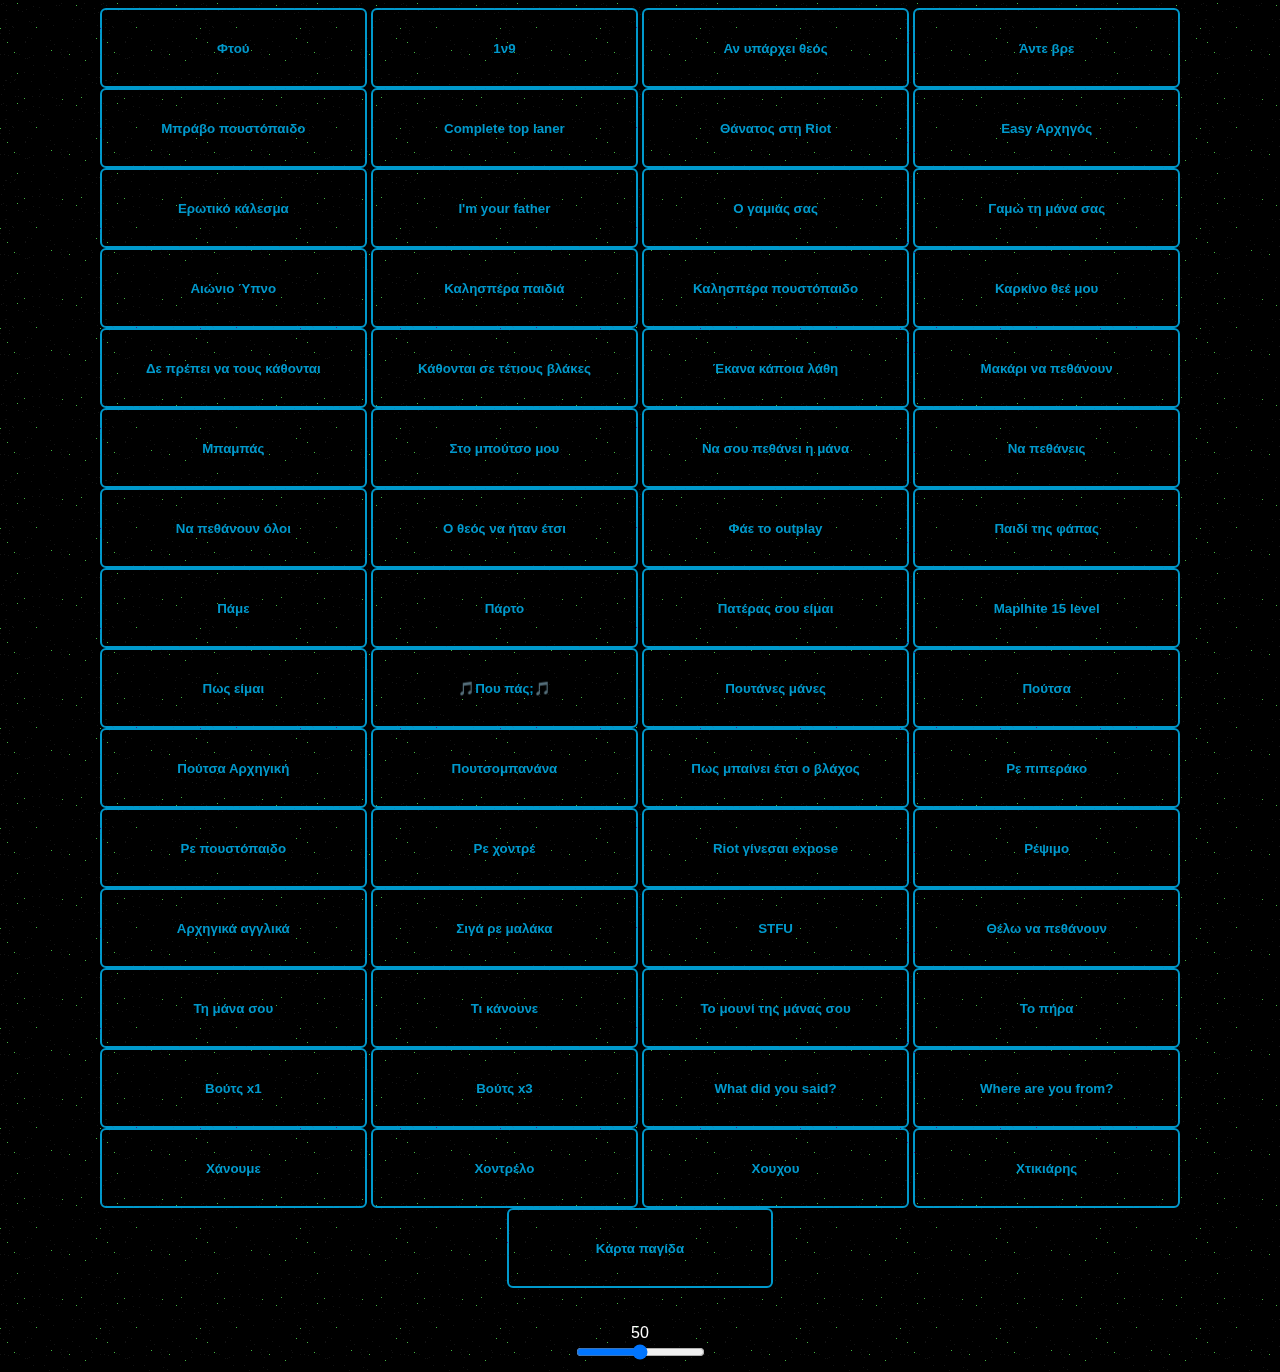
<file: index.html>
<!DOCTYPE html>
    <meta charset="utf-8"/>
    <head>
        <link rel="stylesheet" type="text/css" href="arxigos.css">
        <script src="arxigos.js"></script>
        <title>Ο ΜΠΑΜΠΑΣ ΣΟΥ</title>
        <link rel="shortcut icon" href="a/favicon.ico" />
    </head>
    <body>
        <button class="soundboard" onclick = "PlaySound(ftou)">Φτού</button>
        <button class="soundboard" onclick = "PlaySound(onenine)">1ν9</button>
        <button class="soundboard" onclick = "PlaySound(aniparxei)">Αν υπάρχει θεός</button>
        <button class="soundboard" onclick = "PlaySound(axristoi)">Άντε βρε</button>
        <button class="soundboard" onclick = "PlaySound(bravo)">Μπράβο πουστόπαιδο</button>
        <button class="soundboard" onclick = "PlaySound(complete)">Complete top laner</button>
        <button class="soundboard" onclick = "PlaySound(deathriot)">Θάνατος στη Riot</button>
        <button class="soundboard" onclick = "PlaySound(easy)">Easy Αρχηγός</button>
        <button class="soundboard" onclick = "PlaySound(erwtiko)">Ερωτικό κάλεσμα</button>
        <button class="soundboard" onclick = "PlaySound(father)">I'm your father</button>
        <button class="soundboard" onclick = "PlaySound(gamias)">Ο γαμιάς σας</button>
        <button class="soundboard" onclick = "PlaySound(gamwmana)">Γαμώ τη μάνα σας</button>
        <button class="soundboard" onclick = "PlaySound(ipnoaiwnio)">Αιώνιο Ύπνο</button>
        <button class="soundboard" onclick = "PlaySound(kalhsperapaidia)">Καλησπέρα παιδιά</button>
        <button class="soundboard" onclick = "PlaySound(kalhsperapoustopaido)">Καλησπέρα πουστόπαιδο</button>
        <button class="soundboard" onclick = "PlaySound(karkinothee)">Καρκίνο θεέ μου</button>
        <button class="soundboard" onclick = "PlaySound(kathontai)">Δε πρέπει να τους κάθονται</button>
        <button class="soundboard" onclick = "PlaySound(kathontaivlakes)">Κάθονται σε τέτιους βλάκες</button>
        <button class="soundboard" onclick = "PlaySound(lathi)">Έκανα κάποια λάθη</button>
        <button class="soundboard" onclick = "PlaySound(makari)">Μακάρι να πεθάνουν</button>
        <button class="soundboard" onclick = "PlaySound(mpampas)">Μπαμπάς</button>
        <button class="soundboard" onclick = "PlaySound(mpoutsomou)">Στο μπούτσο μου</button>
        <button class="soundboard" onclick = "PlaySound(napethaneimana)">Να σου πεθάνει η μάνα</button>
        <button class="soundboard" onclick = "PlaySound(napethaneis)">Να πεθάνεις</button>
        <button class="soundboard" onclick = "PlaySound(napethanoun)">Να πεθάνουν όλοι</button>
        <button class="soundboard" onclick = "PlaySound(otheos)">Ο θεός να ήταν έτσι</button>
        <button class="soundboard" onclick = "PlaySound(outplay)">Φάε το outplay</button>
        <button class="soundboard" onclick = "PlaySound(paidifapa)">Παιδί της φάπας</button>
        <button class="soundboard" onclick = "PlaySound(pame)">Πάμε</button>
        <button class="soundboard" onclick = "PlaySound(parto)">Πάρτο</button>
        <button class="soundboard" onclick = "PlaySound(paterassou)">Πατέρας σου είμαι</button>
        <button class="soundboard" onclick = "PlaySound(piosmalph)">Maplhite 15 level</button>
        <button class="soundboard" onclick = "PlaySound(poseimai)">Πως είμαι</button>
        <button class="soundboard" onclick = "PlaySound(poupas)">🎵Που πάς;🎵</button>
        <button class="soundboard" onclick = "PlaySound(poutanesmanes)">Πουτάνες μάνες</button>
        <button class="soundboard" onclick = "PlaySound(poutsa)">Πούτσα</button>
        <button class="soundboard" onclick = "PlaySound(poutsaarxhgikh)">Πούτσα Αρχηγική</button>
        <button class="soundboard" onclick = "PlaySound(poutsobanana)">Πουτσομπανάνα</button>
        <button class="soundboard" onclick = "PlaySound(pwsmpainei)">Πως μπαίνει έτσι ο βλάχος</button>
        <button class="soundboard" onclick = "PlaySound(repiperako)">Ρε πιπεράκο</button>
        <button class="soundboard" onclick = "PlaySound(repoustopaido)">Ρε πουστόπαιδο</button>
        <button class="soundboard" onclick = "PlaySound(rexontre)">Ρε χοντρέ</button>
        <button class="soundboard" onclick = "PlaySound(riotexpose)">Riot γίνεσαι expose</button>
        <button class="soundboard" onclick = "PlaySound(repsimo)">Ρέψιμο</button>
        <button class="soundboard" onclick = "PlaySound(sarap)">Αρχηγικά αγγλικά</button>
        <button class="soundboard" onclick = "PlaySound(sigamalaka)">Σιγά ρε μαλάκα</button>
        <button class="soundboard" onclick = "PlaySound(stfu)">STFU</button>
        <button class="soundboard" onclick = "PlaySound(thelwnapethanoun)">Θέλω να πεθάνουν</button>
        <button class="soundboard" onclick = "PlaySound(thmanasou)">Τη μάνα σου</button>
        <button class="soundboard" onclick = "PlaySound(tikanoune)">Τι κάνουνε</button>
        <button class="soundboard" onclick = "PlaySound(tomounimana)">Το μουνί της μάνας σου</button>
        <button class="soundboard" onclick = "PlaySound(tophra)">Το πήρα</button>
        <button class="soundboard" onclick = "PlaySound(vouts)">Βούτς x1</button>
        <button class="soundboard" onclick = "PlaySound(voutsvoutsvouts)">Βούτς x3 </button>
        <button class="soundboard" onclick = "PlaySound(whatdidyousaid)">What did you said?</button>
        <button class="soundboard" onclick = "PlaySound(whereareyoufrom)">Where are you from?</button>
        <button class="soundboard" onclick = "PlaySound(xanoume)">Χάνουμε</button>
        <button class="soundboard" onclick = "PlaySound(xontrelo)">Χοντρέλο</button>
        <button class="soundboard" onclick = "PlaySound(xouxou)">Χουχου</button>
        <button class="soundboard" onclick = "PlaySound(xtikiaris);">Χτικιάρης</button>
        <button class="soundboard" onclick = "PlaySound(pagida);">Κάρτα παγίδα</button>
        <br>
        <br>
        <br>
        <output name ="amount" id="amount" for="volcontrol">50</output>
        <br>
        <input type="range" id="volcontrol" min="0" max="100" step="1" oninput="setVolume(this.value);amount.value=volcontrol.value" onchange="setVolume(this.value);amount.value=volcontrol.value"></input>
    </body>
</html>
</file>
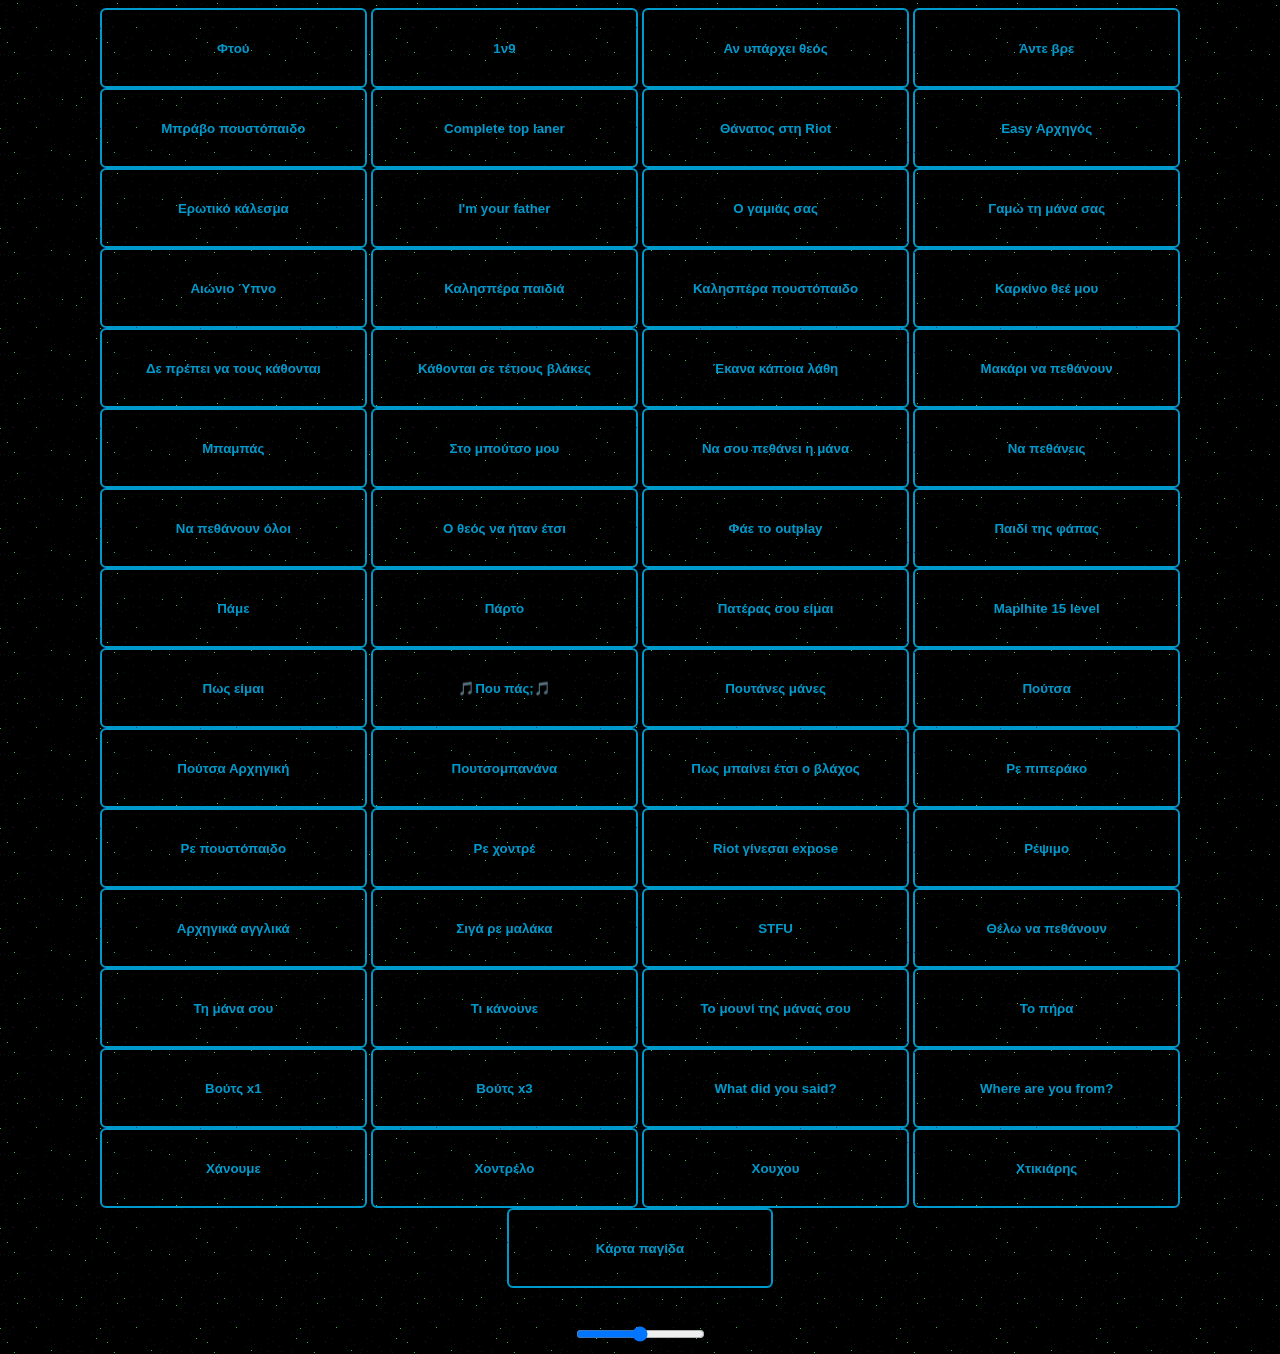
<file: arxigos.html>
<!DOCTYPE html>
    <meta charset="utf-8"/>
    <head>
        <link rel="stylesheet" type="text/css" href="arxigos.css">
        <script src="arxigos.js"></script>
        <title>Ο ΜΠΑΜΠΑΣ ΣΟΥ</title>
        <link rel="shortcut icon" href="a/favicon.ico" />
    </head>
    <body>
        <button class="soundboard" onclick = "PlaySound(ftou)">Φτού</button>
        <button class="soundboard" onclick = "PlaySound(onenine)">1ν9</button>
        <button class="soundboard" onclick = "PlaySound(aniparxei)">Αν υπάρχει θεός</button>
        <button class="soundboard" onclick = "PlaySound(axristoi)">Άντε βρε</button>
        <button class="soundboard" onclick = "PlaySound(bravo)">Μπράβο πουστόπαιδο</button>
        <button class="soundboard" onclick = "PlaySound(complete)">Complete top laner</button>
        <button class="soundboard" onclick = "PlaySound(deathriot)">Θάνατος στη Riot</button>
        <button class="soundboard" onclick = "PlaySound(easy)">Easy Αρχηγός</button>
        <button class="soundboard" onclick = "PlaySound(erwtiko)">Ερωτικό κάλεσμα</button>
        <button class="soundboard" onclick = "PlaySound(father)">I'm your father</button>
        <button class="soundboard" onclick = "PlaySound(gamias)">Ο γαμιάς σας</button>
        <button class="soundboard" onclick = "PlaySound(gamwmana)">Γαμώ τη μάνα σας</button>
        <button class="soundboard" onclick = "PlaySound(ipnoaiwnio)">Αιώνιο Ύπνο</button>
        <button class="soundboard" onclick = "PlaySound(kalhsperapaidia)">Καλησπέρα παιδιά</button>
        <button class="soundboard" onclick = "PlaySound(kalhsperapoustopaido)">Καλησπέρα πουστόπαιδο</button>
        <button class="soundboard" onclick = "PlaySound(karkinothee)">Καρκίνο θεέ μου</button>
        <button class="soundboard" onclick = "PlaySound(kathontai)">Δε πρέπει να τους κάθονται</button>
        <button class="soundboard" onclick = "PlaySound(kathontaivlakes)">Κάθονται σε τέτιους βλάκες</button>
        <button class="soundboard" onclick = "PlaySound(lathi)">Έκανα κάποια λάθη</button>
        <button class="soundboard" onclick = "PlaySound(makari)">Μακάρι να πεθάνουν</button>
        <button class="soundboard" onclick = "PlaySound(mpampas)">Μπαμπάς</button>
        <button class="soundboard" onclick = "PlaySound(mpoutsomou)">Στο μπούτσο μου</button>
        <button class="soundboard" onclick = "PlaySound(napethaneimana)">Να σου πεθάνει η μάνα</button>
        <button class="soundboard" onclick = "PlaySound(napethaneis)">Να πεθάνεις</button>
        <button class="soundboard" onclick = "PlaySound(napethanoun)">Να πεθάνουν όλοι</button>
        <button class="soundboard" onclick = "PlaySound(otheos)">Ο θεός να ήταν έτσι</button>
        <button class="soundboard" onclick = "PlaySound(outplay)">Φάε το outplay</button>
        <button class="soundboard" onclick = "PlaySound(paidifapa)">Παιδί της φάπας</button>
        <button class="soundboard" onclick = "PlaySound(pame)">Πάμε</button>
        <button class="soundboard" onclick = "PlaySound(parto)">Πάρτο</button>
        <button class="soundboard" onclick = "PlaySound(paterassou)">Πατέρας σου είμαι</button>
        <button class="soundboard" onclick = "PlaySound(piosmalph)">Maplhite 15 level</button>
        <button class="soundboard" onclick = "PlaySound(poseimai)">Πως είμαι</button>
        <button class="soundboard" onclick = "PlaySound(poupas)">🎵Που πάς;🎵</button>
        <button class="soundboard" onclick = "PlaySound(poutanesmanes)">Πουτάνες μάνες</button>
        <button class="soundboard" onclick = "PlaySound(poutsa)">Πούτσα</button>
        <button class="soundboard" onclick = "PlaySound(poutsaarxhgikh)">Πούτσα Αρχηγική</button>
        <button class="soundboard" onclick = "PlaySound(poutsobanana)">Πουτσομπανάνα</button>
        <button class="soundboard" onclick = "PlaySound(pwsmpainei)">Πως μπαίνει έτσι ο βλάχος</button>
        <button class="soundboard" onclick = "PlaySound(repiperako)">Ρε πιπεράκο</button>
        <button class="soundboard" onclick = "PlaySound(repoustopaido)">Ρε πουστόπαιδο</button>
        <button class="soundboard" onclick = "PlaySound(rexontre)">Ρε χοντρέ</button>
        <button class="soundboard" onclick = "PlaySound(riotexpose)">Riot γίνεσαι expose</button>
        <button class="soundboard" onclick = "PlaySound(repsimo)">Ρέψιμο</button>
        <button class="soundboard" onclick = "PlaySound(sarap)">Αρχηγικά αγγλικά</button>
        <button class="soundboard" onclick = "PlaySound(sigamalaka)">Σιγά ρε μαλάκα</button>
        <button class="soundboard" onclick = "PlaySound(stfu)">STFU</button>
        <button class="soundboard" onclick = "PlaySound(thelwnapethanoun)">Θέλω να πεθάνουν</button>
        <button class="soundboard" onclick = "PlaySound(thmanasou)">Τη μάνα σου</button>
        <button class="soundboard" onclick = "PlaySound(tikanoune)">Τι κάνουνε</button>
        <button class="soundboard" onclick = "PlaySound(tomounimana)">Το μουνί της μάνας σου</button>
        <button class="soundboard" onclick = "PlaySound(tophra)">Το πήρα</button>
        <button class="soundboard" onclick = "PlaySound(vouts)">Βούτς x1</button>
        <button class="soundboard" onclick = "PlaySound(voutsvoutsvouts)">Βούτς x3 </button>
        <button class="soundboard" onclick = "PlaySound(whatdidyousaid)">What did you said?</button>
        <button class="soundboard" onclick = "PlaySound(whereareyoufrom)">Where are you from?</button>
        <button class="soundboard" onclick = "PlaySound(xanoume)">Χάνουμε</button>
        <button class="soundboard" onclick = "PlaySound(xontrelo)">Χοντρέλο</button>
        <button class="soundboard" onclick = "PlaySound(xouxou)">Χουχου</button>
        <button class="soundboard" onclick = "PlaySound(xtikiaris);">Χτικιάρης</button>
        <button class="soundboard" onclick = "PlaySound(pagida);">Κάρτα παγίδα</button>
        <br>
        <br>
        <br>
        <input type="range" id="vol-control" min="0" max="100" step="1" oninput="setVolume(this.value)" onchange="setVolume(this.value)"></input>
    </body>
</html>
</file>
<file: arxigos.css>
body {
    text-align: center;
    background-image: url("a/img/darkness.png");
    font-family: helvetica;
}

button {
	color: #0099CC;
	background: transparent;
	border: 2px solid #0099CC;
	border-radius: 6px;
	width: 20em;
	height: 6em;
	mix-blend-mode: difference;
	font-weight: bold;
	text-shadow: 2px solid white;
}

button:hover {
	background-color: #008CBA;
	color: white;
	cursor: pointer;
}

#amount {
	color: white;
}

#volcontrol:hover {
	cursor: pointer;
}
</file>
